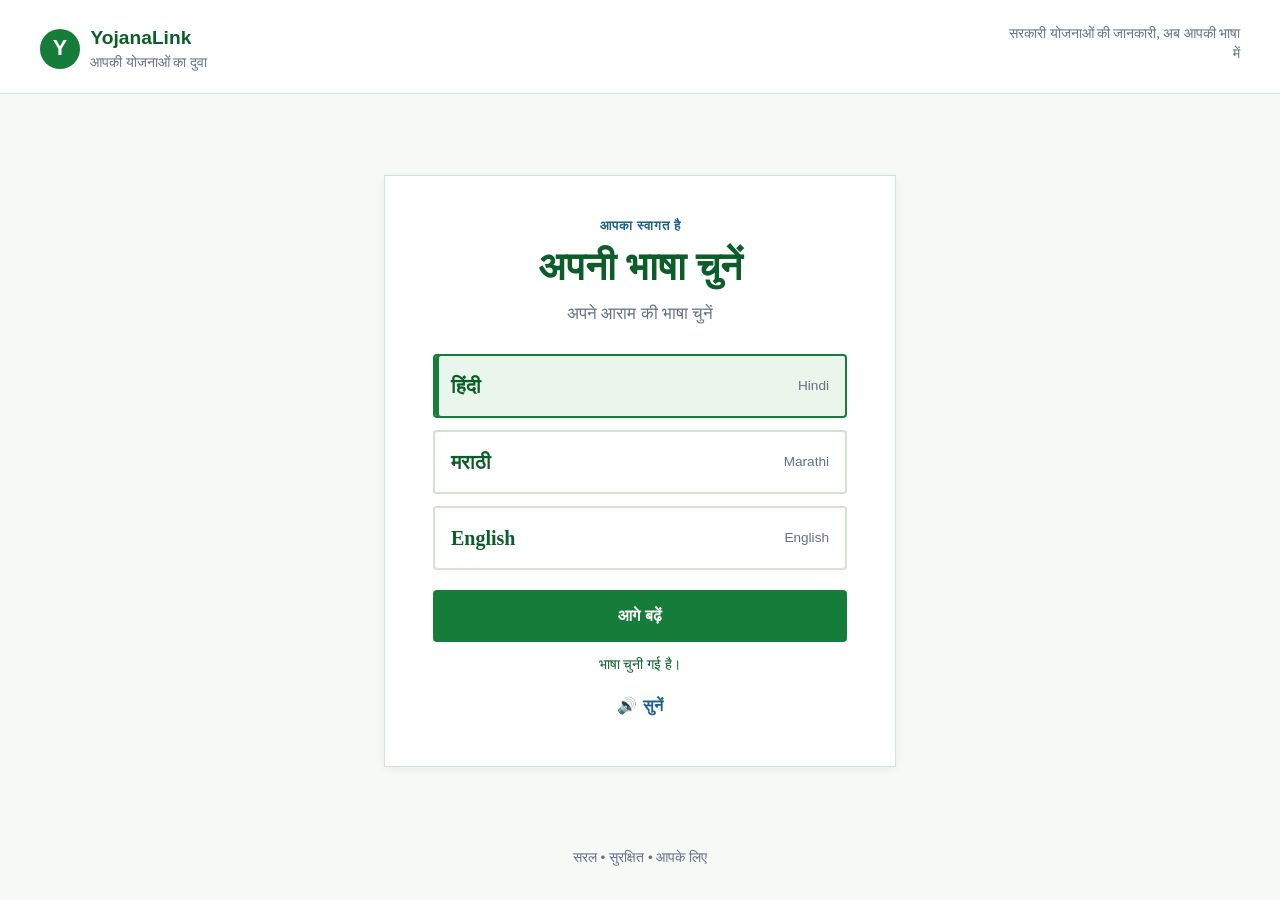
<file: frontend/index.html>
<!DOCTYPE html>
<html lang="hi">
<head>
  <meta charset="UTF-8">
  <meta name="viewport" content="width=device-width, initial-scale=1.0">
  <meta name="description" content="YojanaLink - सरकारी योजनाओं की जानकारी सरल भाषा में">
  <title>YojanaLink</title>
  <link rel="stylesheet" href="css/style.css">
</head>
<body>
  <div class="page-shell">
    <header class="site-header">
      <a class="brand" href="index.html" aria-label="YojanaLink home">
        <span class="brand-mark" aria-hidden="true">Y</span>
        <span>
          <span class="brand-name">YojanaLink</span>
          <span class="brand-tagline" data-i18n="tagline">सरकारी योजनाओं का दुवा</span>
        </span>
      </a>
      <p class="header-note" data-i18n="headerNote">सरकारी योजनाओं की जानकारी, अब आपकी भाषा में</p>
    </header>

    <main class="language-main">
      <section class="language-panel" aria-labelledby="language-heading">
        <p class="eyebrow" data-i18n="welcome">आपका स्वागत है</p>
        <h1 id="language-heading" data-i18n="chooseLanguage">अपनी भाषा चुनें</h1>
        <p class="intro-text" data-i18n="languagePrompt">अपने आराम की भाषा चुनें</p>

        <div class="language-options" role="group" data-i18n-aria="languageOptionsLabel" aria-label="भाषा चुनें">
          <button class="language-option" type="button" data-language="hi" aria-pressed="false">
            <span class="language-native" data-i18n="hindi">हिंदी</span>
            <span class="language-english" data-i18n="hindiEnglish">Hindi</span>
          </button>
          <button class="language-option" type="button" data-language="mr" aria-pressed="false">
            <span class="language-native" data-i18n="marathi">मराठी</span>
            <span class="language-english" data-i18n="marathiEnglish">Marathi</span>
          </button>
          <button class="language-option" type="button" data-language="en" aria-pressed="false">
            <span class="language-native" data-i18n="english">English</span>
            <span class="language-english" data-i18n="englishEnglish">English</span>
          </button>
        </div>

        <button class="continue-button" type="button" data-i18n="continue">आगे बढ़ें</button>

        <p class="selection-message" role="status" aria-live="polite"></p>

        <button class="voice-button" type="button" data-i18n-aria="listenLabel" aria-label="सुनें">
          <span aria-hidden="true">🔊</span>
          <span data-i18n="listen">सुनें</span>
        </button>
      </section>
    </main>

    <footer class="site-footer">
      <p data-i18n="trustMessage">सरल <span aria-hidden="true">•</span> सुरक्षित <span aria-hidden="true">•</span> आपके लिए</p>
    </footer>
  </div>

  <script src="js/app.js"></script>
</body>
</html>
</file>
<file: frontend/css/style.css>
* {
  box-sizing: border-box;
}

:root {
  color: #1f2933;
  background: #f7f9f7;
  font-family: Georgia, "Times New Roman", serif;
  font-size: 16px;
  line-height: 1.5;
  --green: #167c3a;
  --green-dark: #0d5d2a;
  --green-light: #eaf5ec;
  --blue: #1f5f8b;
  --border: #d4e1d6;
  --muted: #667085;
  --white: #ffffff;
}

body {
  margin: 0;
  min-width: 320px;
  background: #f7f9f7;
}

button {
  font: inherit;
}

.page-shell {
  display: flex;
  min-height: 100vh;
  flex-direction: column;
}

.site-header {
  display: flex;
  align-items: flex-start;
  justify-content: space-between;
  gap: 1rem;
  padding: 1.25rem 1.25rem 1rem;
  border-bottom: 1px solid var(--border);
  background: var(--white);
}

.brand {
  display: inline-flex;
  align-items: center;
  gap: 0.65rem;
  color: inherit;
  text-decoration: none;
}

.brand-mark {
  display: grid;
  width: 2.5rem;
  height: 2.5rem;
  place-items: center;
  border-radius: 50%;
  color: var(--white);
  background: var(--green);
  font-family: Arial, sans-serif;
  font-size: 1.35rem;
  font-weight: 700;
}

.brand-name,
.brand-tagline {
  display: block;
}

.brand-name {
  color: var(--green-dark);
  font-family: Arial, sans-serif;
  font-size: 1.2rem;
  font-weight: 700;
}

.brand-tagline {
  color: var(--muted);
  font-size: 0.85rem;
}

.header-note {
  display: none;
  max-width: 15rem;
  margin: 0;
  color: var(--muted);
  font-size: 0.85rem;
  text-align: right;
}

.language-main {
  display: flex;
  flex: 1;
  align-items: center;
  justify-content: center;
  padding: 2.5rem 1.25rem;
}

.language-panel {
  width: min(100%, 32rem);
  padding: 1.75rem 1.25rem;
  border: 1px solid var(--border);
  background: var(--white);
  box-shadow: 0 2px 8px rgb(31 41 51 / 6%);
  text-align: center;
}

.eyebrow {
  margin: 0 0 0.5rem;
  color: var(--blue);
  font-family: Arial, sans-serif;
  font-size: 0.8rem;
  font-weight: 700;
  letter-spacing: 0.06em;
  text-transform: uppercase;
}

h1 {
  margin: 0;
  color: var(--green-dark);
  font-size: clamp(1.8rem, 8vw, 2.45rem);
  line-height: 1.2;
}

.intro-text {
  margin: 0.65rem 0 1.75rem;
  color: var(--muted);
  font-size: 1.05rem;
}

.language-options {
  display: grid;
  gap: 0.75rem;
}

.language-option {
  display: flex;
  min-height: 4rem;
  align-items: center;
  justify-content: space-between;
  width: 100%;
  padding: 0.75rem 1rem;
  border: 2px solid var(--border);
  border-radius: 4px;
  color: var(--green-dark);
  background: var(--white);
  cursor: pointer;
  text-align: left;
  transition: border-color 120ms ease, background-color 120ms ease;
}

.language-option:hover,
.language-option:focus-visible {
  border-color: var(--green);
  background: var(--green-light);
  outline: none;
}

.language-option.is-selected {
  border-color: var(--green);
  background: var(--green-light);
  box-shadow: inset 4px 0 0 var(--green);
}

.language-native {
  font-size: 1.25rem;
  font-weight: 700;
}

.language-english {
  color: var(--muted);
  font-family: Arial, sans-serif;
  font-size: 0.85rem;
}

.continue-button {
  width: 100%;
  min-height: 3.25rem;
  margin-top: 1.25rem;
  border: 2px solid var(--green);
  border-radius: 4px;
  color: var(--white);
  background: var(--green);
  cursor: pointer;
  font-family: Arial, sans-serif;
  font-size: 1rem;
  font-weight: 700;
}

.continue-button:hover:not(:disabled),
.continue-button:focus-visible:not(:disabled) {
  border-color: var(--green-dark);
  background: var(--green-dark);
  outline: 3px solid rgb(22 124 58 / 22%);
  outline-offset: 2px;
}

.continue-button:disabled {
  border-color: #b9c8bc;
  color: #718075;
  background: #dfe8e0;
  cursor: not-allowed;
}

.selection-message {
  min-height: 1.5rem;
  margin: 0.75rem 0 0;
  color: var(--green-dark);
  font-family: Arial, sans-serif;
  font-size: 0.9rem;
}

.voice-button {
  display: inline-flex;
  align-items: center;
  gap: 0.4rem;
  margin-top: 0.5rem;
  padding: 0.5rem;
  border: 0;
  color: var(--blue);
  background: transparent;
  cursor: pointer;
  font-family: Arial, sans-serif;
  font-weight: 700;
}

.voice-button:hover,
.voice-button:focus-visible {
  text-decoration: underline;
  outline: 2px solid var(--blue);
  outline-offset: 2px;
}

.site-footer {
  padding: 0 1.25rem 1.5rem;
  color: var(--muted);
  font-family: Arial, sans-serif;
  font-size: 0.85rem;
  text-align: center;
}

.site-footer p {
  margin: 0;
}

@media (min-width: 640px) {
  .site-header {
    padding: 1.5rem 2.5rem 1.25rem;
  }

  .header-note {
    display: block;
  }

  .language-main {
    padding: 3.5rem 2rem;
  }

  .language-panel {
    padding: 2.5rem 3rem;
  }

  .site-footer {
    padding-bottom: 2rem;
  }
}
</file>
